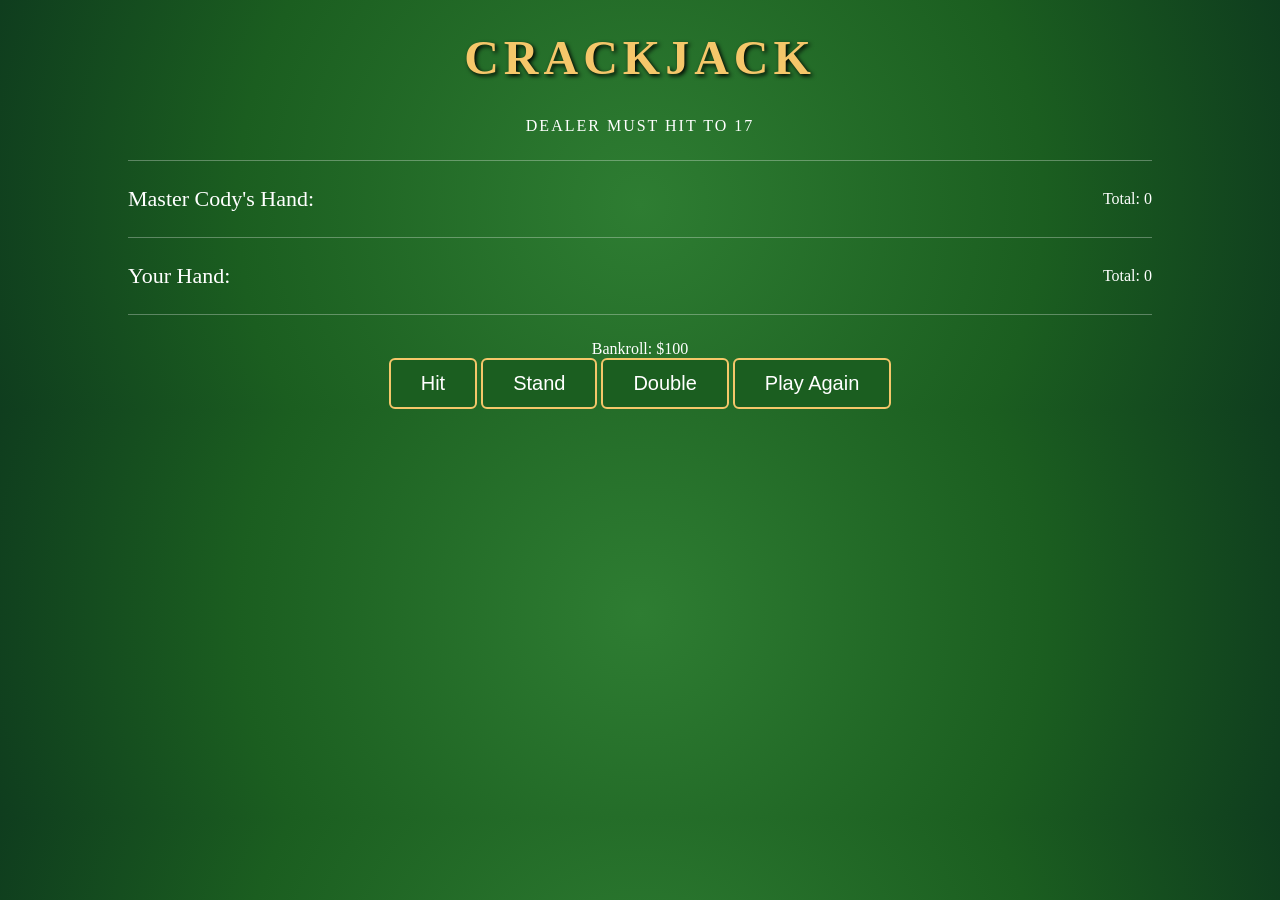
<file: Blackjack Project./index.html>
<!DOCTYPE html>
<html>
<head>
    <title>AYO GURT</title>
    <link rel="stylesheet" href="style.css">
</head>

<body>

    <h1 class="title">CRACKJACK</h1>
    <div class="subtitle">DEALER MUST HIT TO 17</div>

    <hr>

    <!-- DEALER -->
    <div class="hand-row">
        <div class="hand-label">Master Cody's Hand:</div>
        <div class="cards-container" id="dealer-cards"></div>
        <div class="hand-total">Total: <span id="dealerTotal">0</span></div>
    </div>

    <hr>

    <!-- PLAYER -->
    <div class="hand-row">
        <div class="hand-label">Your Hand:</div>
        <div class="cards-container" id="player-cards"></div>
        <div class="hand-total">Total: <span id="playerTotal">0</span></div>
    </div>

    <hr>

    <div id="message" class="result"></div>
    <div id="bankrollDiv">Bankroll: $100</div>

    <div class="button-container">
        <button id="hitBtn">Hit</button>
        <button id="standBtn">Stand</button>
        <button id="doubleBtn">Double</button>
        <button id="playAgainBtn">Play Again</button>
    </div>

    <!-- LOAD JS LAST -->
    <script src="script.js"></script>
</body>
</html>
</file>
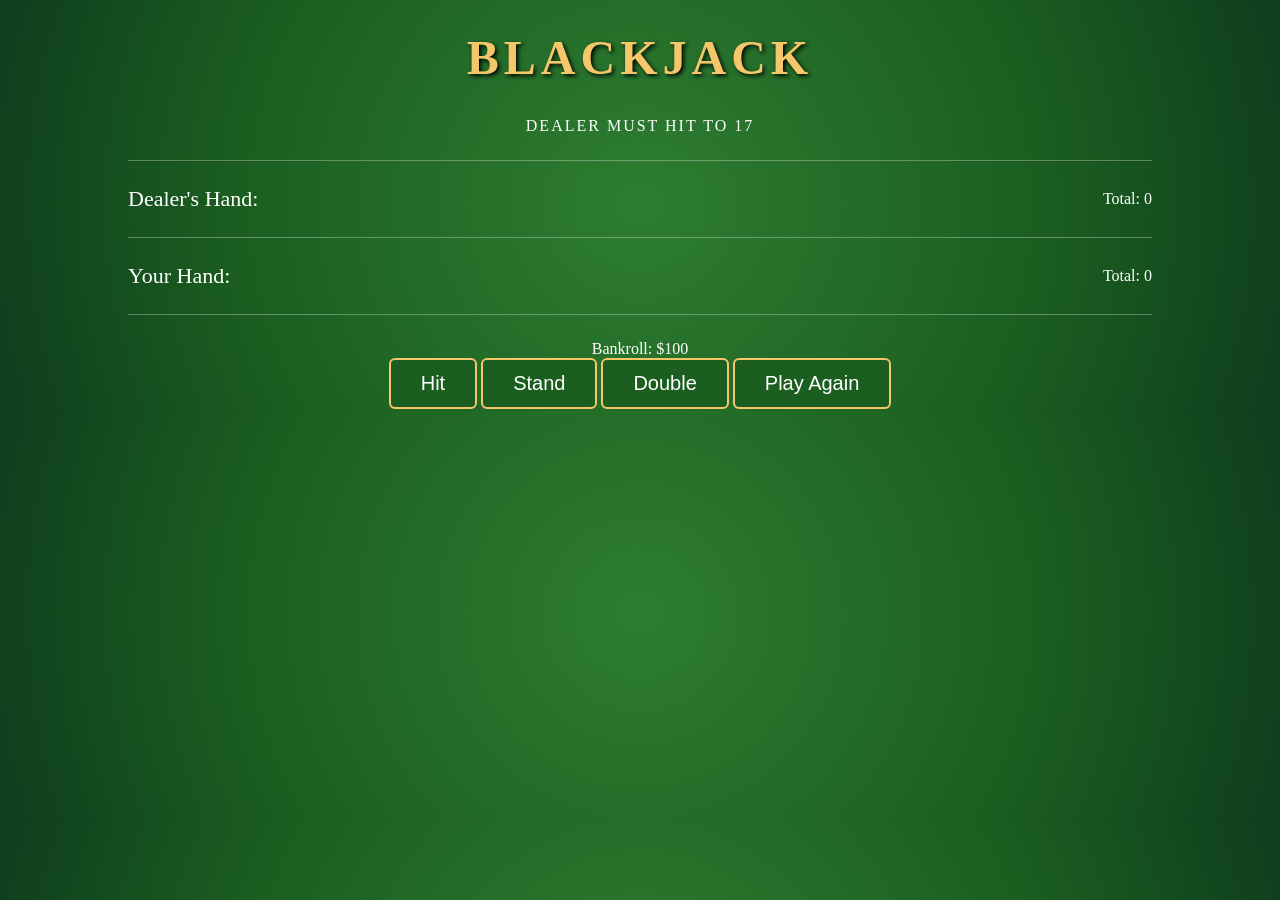
<file: Blackjack Project/index.html>
<!DOCTYPE html>
<html>
<head>
    <title>Blackjack Trainer</title>
    <link rel="stylesheet" href="style.css">
</head>

<body>

    <h1 class="title">BLACKJACK</h1>
    <div class="subtitle">DEALER MUST HIT TO 17</div>

    <hr>

    <!-- DEALER -->
    <div class="hand-row">
        <div class="hand-label">Dealer's Hand:</div>
        <div class="cards-container" id="dealer-cards"></div>
        <div class="hand-total">Total: <span id="dealerTotal">0</span></div>
    </div>

    <hr>

    <!-- PLAYER -->
    <div class="hand-row">
        <div class="hand-label">Your Hand:</div>
        <div class="cards-container" id="player-cards"></div>
        <div class="hand-total">Total: <span id="playerTotal">0</span></div>
    </div>

    <hr>

    <div id="message" class="result"></div>
    <div id="bankrollDiv">Bankroll: $100</div>

    <div class="button-container">
        <button id="hitBtn">Hit</button>
        <button id="standBtn">Stand</button>
        <button id="doubleBtn">Double</button>
        <button id="playAgainBtn">Play Again</button>
    </div>

    <!-- LOAD JS LAST -->
    <script src="script.js"></script>
</body>
</html>
</file>
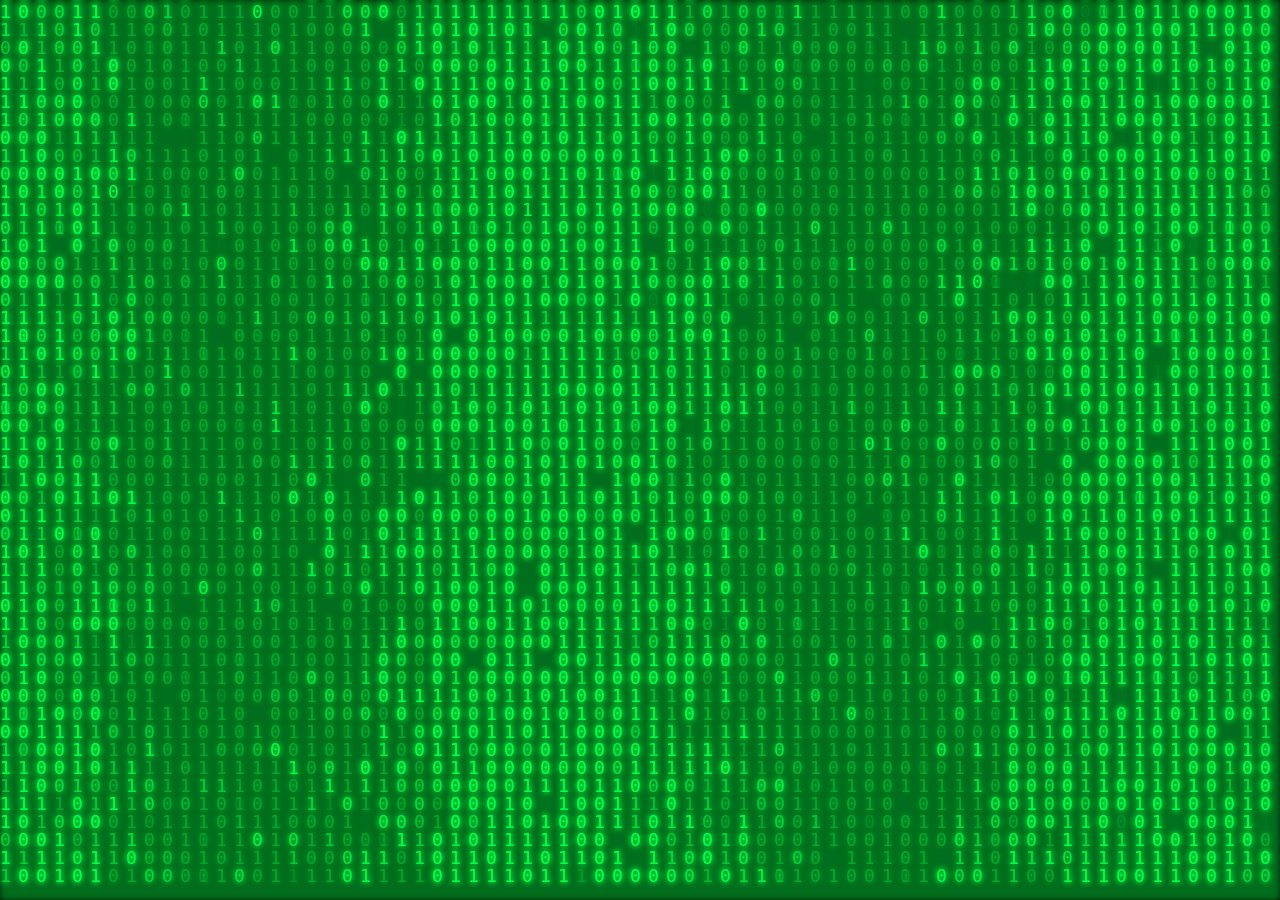
<file: Matrix Project/index.html>
<!DOCTYPE html>
<html>
<head>
<title>Embedded Matrix Grid</title>
<link rel="stylesheet" href="style.css">
</head>
<body>
<canvas id="canvas"></canvas>
<script src="script.js" defer></script>
</body>
</html>
</file>
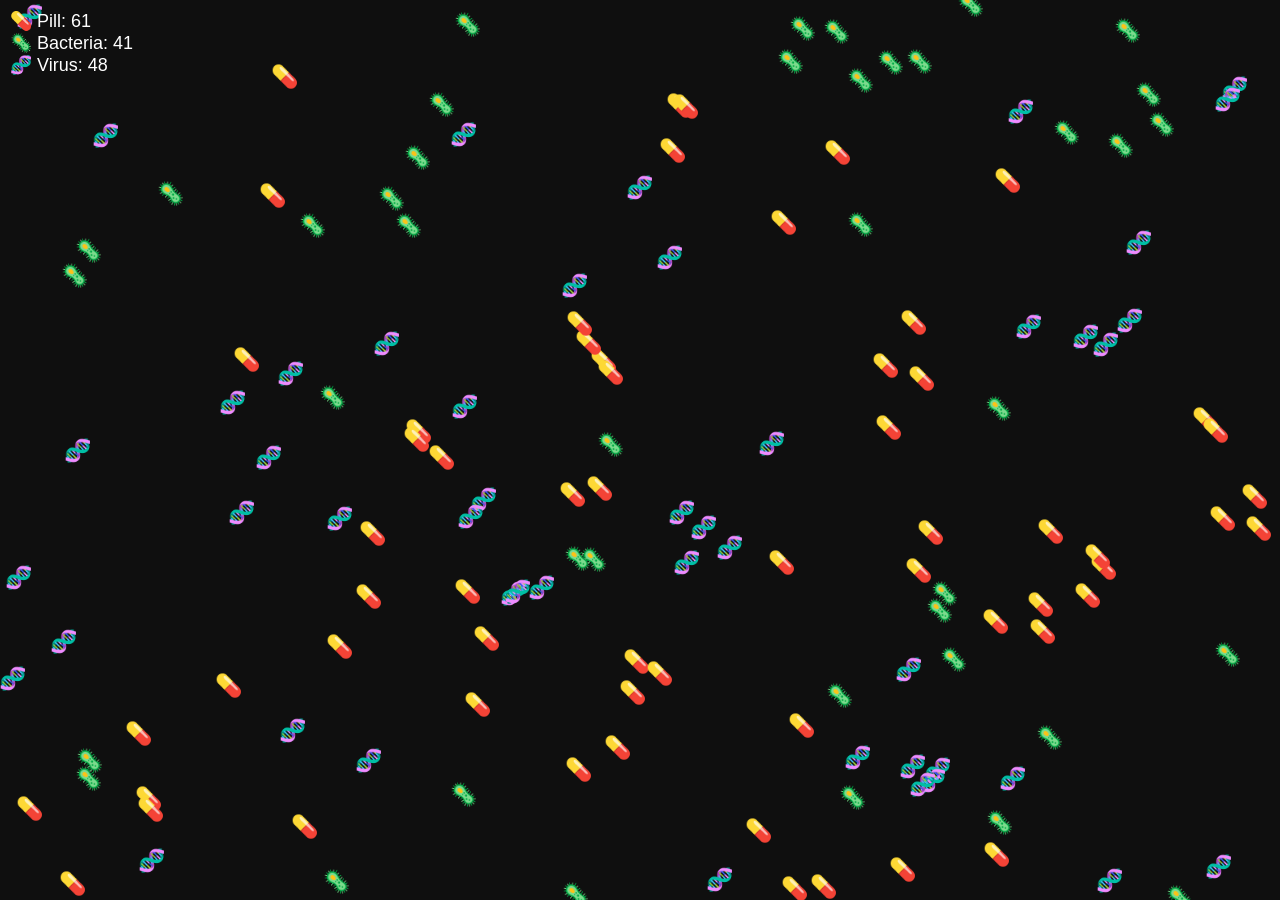
<file: PBV Project/index.html>
<!DOCTYPE html>
<html>
<head>
  <title>Pill vs Bacteria vs Virus Simulation</title>
  <link rel="stylesheet" href="style.css">

</head>
<body>

<div id="stats">
  💊 Pill: <span id="pillCount">0</span><br>
  🦠 Bacteria: <span id="bacteriaCount">0</span><br>
  🧬 Virus: <span id="virusCount">0</span>
</div>
<div id="outcome"></div>

<canvas></canvas>
<script src="script.js" defer></script>
</body>
</html>
</file>
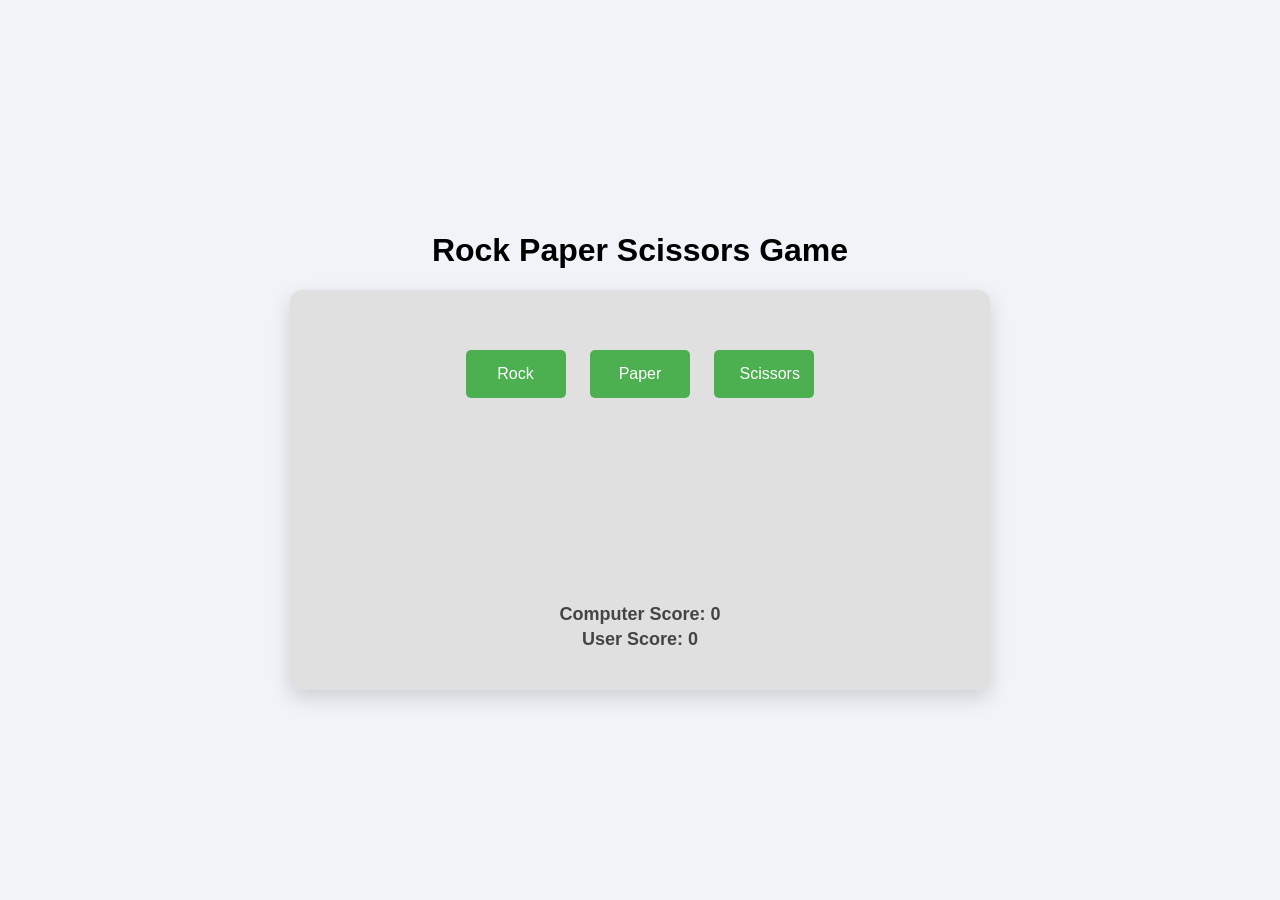
<file: Rock Paper Scissors Project/index.html>
<!DOCTYPE html>
<head>
<title>Rock Paper Scissors</title>
<link rel="stylesheet" href="style.css">
</head>

<body>
  <h1>Rock Paper Scissors Game</h1>
  <div class="container">
  <div class="divs">
    <button onclick="countDown(0)">Rock</button>
    <button onclick="countDown(1)">Paper</button>
    <button onclick="countDown(2)">Scissors</button>
  </div>

  <div id="results">
    <h3 id="message"></h3>
    <br>
    <div id="choicesDisplay"></div>
    <br><br><br>
    <h3 id="compOutput">Computer Score: 0</h3>
    <h3 id="userOutput">User Score: 0</h3>
  </div>
  </div>
  <script src="script.js" defer></script>
</body>
</html>
</file>
<file: Blackjack Project./style.css>
body {
    margin: 0;
    font-family: "Georgia", serif;
    text-align: center;
    color: white;
    background: radial-gradient(circle at center,
        #2e7d32 0%,
        #1b5e20 60%,
        #0f3d1e 100%);
}

.title {
    font-size: 48px;
    letter-spacing: 5px;
    margin-top: 30px;
    color: #f5c76a;
    text-shadow: 2px 2px 4px #000;
}

.subtitle {
    font-size: 16px;
    letter-spacing: 2px;
    margin-bottom: 20px;
}

hr {
    width: 80%;
    border: none;
    border-top: 1px solid rgba(255,255,255,0.3);
    margin: 25px auto;
}

.hand-row {
    display: grid;
    grid-template-columns: 1fr auto 1fr;
    align-items: center;
    width: 80%;
    margin: auto;
}

.hand-label { 
  text-align: left; 
  font-size: 22px; 
}

.hand-total { 
  text-align: right; f
  ont-size: 22px; 
}

.cards-container {
    display: flex;
    justify-content: center;
    gap: 12px;
}

.cards-container img {
    width: 90px;
    border-radius: 6px;
    box-shadow: 0 4px 8px rgba(0,0,0,0.6);
}

.result {
    font-size: 28px;
    margin-top: 20px;
    font-weight: bold;
    color: #f5c76a;
}

button {
    background: #1b5e20;
    border: 2px solid #f5c76a;
    color: white;
    font-size: 20px;
    padding: 12px 30px;
    border-radius: 6px;
    cursor: pointer;
}
</file>
<file: Blackjack Project/style.css>
body {
    margin: 0;
    font-family: "Georgia", serif;
    text-align: center;
    color: white;
    background: radial-gradient(circle at center,
        #2e7d32 0%,
        #1b5e20 60%,
        #0f3d1e 100%);
}

.title {
    font-size: 48px;
    letter-spacing: 5px;
    margin-top: 30px;
    color: #f5c76a;
    text-shadow: 2px 2px 4px #000;
}

.subtitle {
    font-size: 16px;
    letter-spacing: 2px;
    margin-bottom: 20px;
}

hr {
    width: 80%;
    border: none;
    border-top: 1px solid rgba(255,255,255,0.3);
    margin: 25px auto;
}

.hand-row {
    display: grid;
    grid-template-columns: 1fr auto 1fr;
    align-items: center;
    width: 80%;
    margin: auto;
}

.hand-label { 
  text-align: left; 
  font-size: 22px; 
}

.hand-total { 
  text-align: right; f
  ont-size: 22px; 
}

.cards-container {
    display: flex;
    justify-content: center;
    gap: 12px;
}

.cards-container img {
    width: 90px;
    border-radius: 6px;
    box-shadow: 0 4px 8px rgba(0,0,0,0.6);
}

.result {
    font-size: 28px;
    margin-top: 20px;
    font-weight: bold;
    color: #f5c76a;
}

button {
    background: #1b5e20;
    border: 2px solid #f5c76a;
    color: white;
    font-size: 20px;
    padding: 12px 30px;
    border-radius: 6px;
    cursor: pointer;
}
</file>
<file: Matrix Project/style.css>
body {
    margin: 0;
    background: black;
    overflow: hidden;
  }
  canvas {
    display: block;
  }
</file>
<file: PBV Project/style.css>
body {
    margin: 0;
    background: #1a1a1a;
    color: white;
    font-family: Arial, sans-serif;
  }
  canvas {
    display: block;
    margin: 0 auto;
    background: #0f0f0f;
  }
  #stats {
    position: absolute;
    top: 10px;
    left: 10px;
    font-size: 18px;
  }
  #outcome {
    position: absolute;
    top: 50%;
    left: 50%;
    transform: translate(-50%, -50%);
    font-size: 48px;
    color: yellow;
    text-align: center;
    display: none;
  }
</file>
<file: Rock Paper Scissors Project/style.css>
/* General page style */
body {
    font-family: Arial, sans-serif;
    background-color: #f0f4f8;
    display: flex;
    flex-direction: column;
    align-items: center;
    justify-content: center;
    height: 100vh;
    margin: 0;
  }
  
  /* Game container card */
  .container {
    position: relative; /* allows positioning inside */
    display: flex;
    flex-direction: column;
    align-items: center;
    justify-content: flex-start;
    padding: 40px 30px 60px; /* extra padding bottom for score */
    background-color: #e0e0e0; /* nice light gray */
    border-radius: 12px;
    box-shadow: 0 8px 20px rgba(0, 0, 0, 0.15);
    height: 400px;
    width: 700px;
    text-align: center;
    box-sizing: border-box;
  }
  
  /* Buttons section */
  .divs {
    margin: 20px 0;
    text-align: center;
  }
  
  /* Buttons style */
  button {
    background-color: #4CAF50;
    text-align: center;
    width: 100px;
    color: white;
    border: none;
    padding: 15px 25px;
    margin: 0 10px;
    font-size: 16px;
    border-radius: 5px;
    cursor: pointer;
    transition: background-color 0.3s;
  }
  
  button:hover {
    background-color: #45a049;
  }
  
  /* Message text */
  #message {
    font-size: 44px;
    font-weight: bold;
    color: #ff6600;
    min-height: 60px; /* keeps area stable */
    display: flex;
    align-items: center;
    justify-content: center;
    margin: 0;
  }
  
  /* Choices display */
  #choicesDisplay {
    
    font-size: 22px;
    color: #333;
    min-height: 50px; /* fixes layout jump */
    display: flex;
    align-items: center;
    justify-content: center;
    text-align: center;
  }
  
  /* Score area — always pinned to bottom */
  #scoreArea {
    position: absolute;
    bottom: 15px;
    left: 0;
    width: 100%;
    text-align: center;
  }
  
  #compOutput, #userOutput {
    font-size: 18px;
    color: #444;
    margin: 4px 0;
  }
</file>
